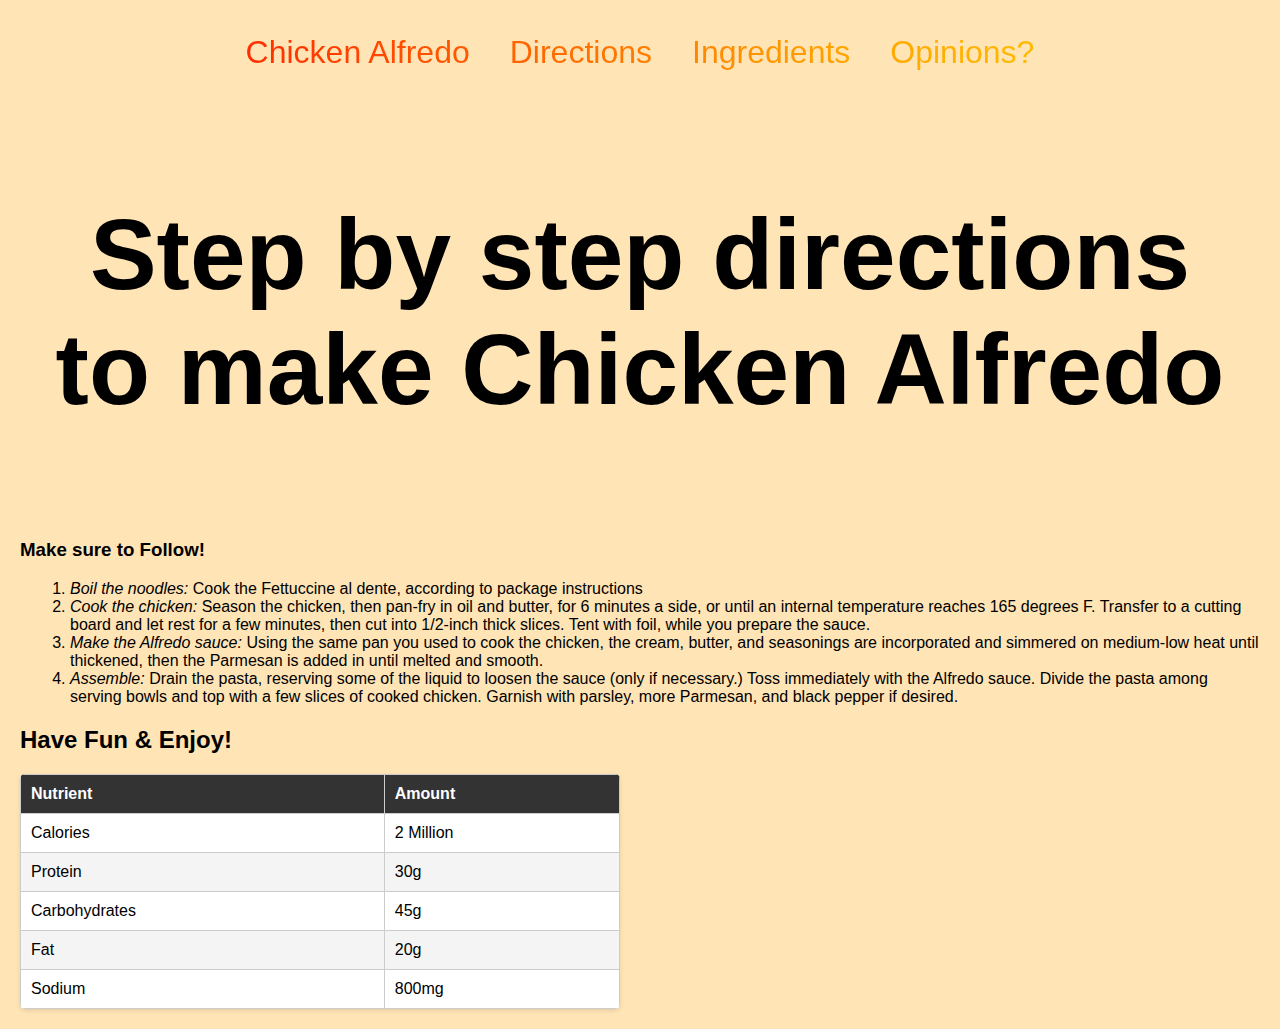
<file: directions.html>
<!DOCTYPE html>
 <html lang="en">
    <head>
        <meta charset="UTF-8">
        <meta name="viewport" content="width=device-width, initial-scale=1.0">
        <title>directions</title>
        <link rel="stylesheet" type="text/css" href="styles.css"> 
</head>
<nav class="Directionlink">
    <ul>
        <li><a href="index.html">Chicken Alfredo</a></li>
        <li><a href="directions.html">Directions</a></li>
        <li><a href="ingredients.html">Ingredients</a></li>
        <li><a href="forms.html">Opinions?</a></li></li>
    </ul>
</nav>

<body class="HowTo">
    <header>
        <h1 class="Step">Step by step directions to make Chicken Alfredo</h1>
    </header>
</body>
<h3>Make sure to Follow!</h3>
<p class="Ordered List">
   <ol>
    <li><i>Boil the noodles:</i> Cook the Fettuccine al dente, according to package instructions </li>
    <li><i>Cook the chicken:</i> Season the chicken, then pan-fry in oil and butter, for 6 minutes a side, or until an internal temperature reaches 165 degrees F. Transfer to a cutting board and let rest for a few minutes, then cut into 1/2-inch thick slices. Tent with foil, while you prepare the sauce. </li>
    <li><i>Make the Alfredo sauce:</i> Using the same pan you used to cook the chicken, the cream, butter, and seasonings are incorporated and simmered on medium-low heat until thickened, then the Parmesan is added in until melted and smooth.</li>
    <li><i>Assemble:</i> Drain the pasta, reserving some of the liquid to loosen the sauce (only if necessary.) Toss immediately with the Alfredo sauce. Divide the pasta among serving bowls and top with a few slices of cooked chicken. Garnish with parsley, more Parmesan, and black pepper if desired.
    </li>   
</ol>

<h2> Have Fun & Enjoy!</h2>

<table class="nutrition-table">
    <thead>
        <tr>
            <th>Nutrient</th>
            <th>Amount</th>
        </tr>
    </thead>
    <tbody>
        <tr>
            <td>Calories</td>
            <td>2 Million</td>
        </tr>
        <tr>
            <td>Protein</td>
            <td>30g</td>
        </tr>
        <tr>
            <td>Carbohydrates</td>
            <td>45g</td>
        </tr>
        <tr>
            <td>Fat</td>
            <td>20g</td>
        </tr>
        <tr>
            <td>Sodium</td>
            <td>800mg</td>
        </tr>
    </tbody>
</table>
</main>
</body>
</html>
</file>
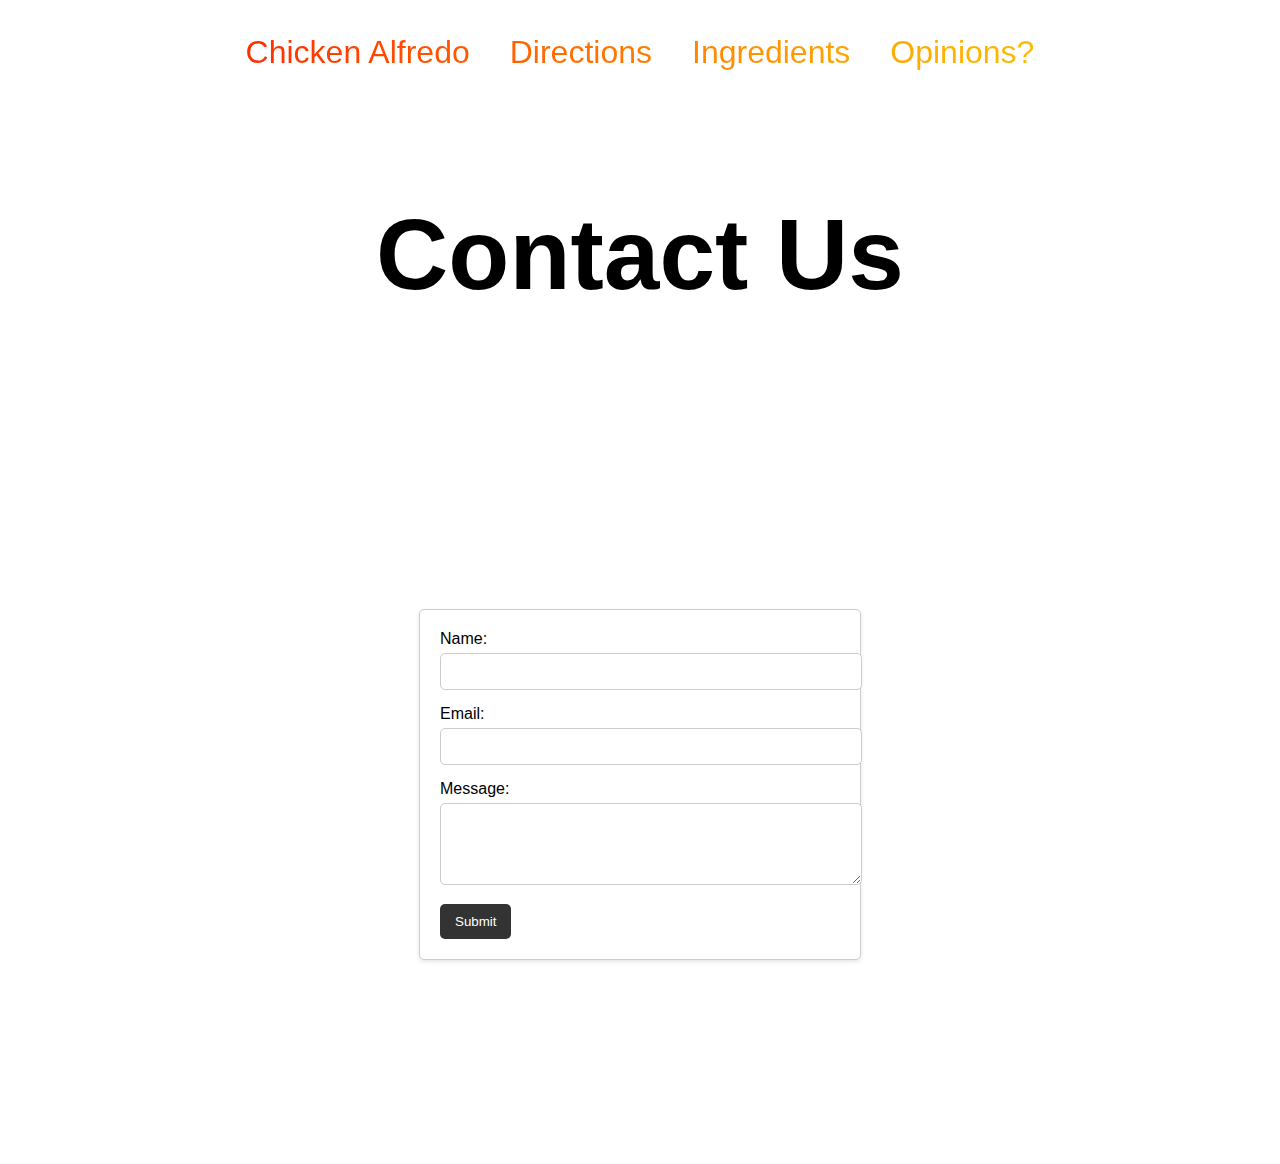
<file: forms.html>
<!DOCTYPE html>
<html lang="en">
<head>
    <meta charset="UTF-8">
    <meta name="viewport" content="width=device-width, initial-scale=1.0">
    <title>Opinions?</title>
    <link rel="stylesheet" type="text/css" href="styles.css">
</head>

<nav class="Directionlink">
    <ul>
        <li><a href="index.html">Chicken Alfredo</a></li>
        <li><a href="directions.html">Directions</a></li>
        <li><a href="ingredients.html">Ingredients</a></li>
        <li><a href="forms.html">Opinions?</a></li></li>
    </ul>
</nav>

<body>
    <header>
        <h1>Contact Us</h1>
    </header>
    <main>
        <form action="/submit_form" method="post" class="submit-form">
            <div class="form-group">
                <label for="name">Name:</label>
                <input type="text" id="name" name="name" required>
            </div>
            <div class="form-group">
                <label for="email">Email:</label>
                <input type="email" id="email" name="email" required>
            </div>
            <div class="form-group">
                <label for="message">Message:</label>
                <textarea id="message" name="message" rows="4" required></textarea>
            </div>
            <button type="submit">Submit</button>
        </form>
    </main>
</body>
</html>
</file>
<file: styles.css>
/* Index.html */
section img {
    width: 20em;
    height: 15em

}

    



.Information {
    background-color:gray ;
}
.HowTo {
    background-color:moccasin;
}
.NEED {
    background-color: khaki;
}


body {
    font-family: Arial, sans-serif;
    margin: 0;
    padding: 0;
}

.Directionlink {
    margin: 0;
    font-size: 2em;
    background: linear-gradient(90deg, red, orange, yellow, green, blue, indigo, violet);
    background-size: 400%;
    -webkit-background-clip: text;
    -webkit-text-fill-color: transparent;
    animation: rainbow 20s linear infinite;
}

@keyframes rainbow {
    0% {
        background-position: 0%;
    }
    100% {
        background-position: 400%;
    }
}

nav ul {
    list-style-type: none;
    margin: 0;
    padding: 0;
    display: flex;
    justify-content: center;
}

nav ul li {
    float: left;
}

nav ul li a {
    display: block;
    color: gray;
    text-align: center;
    padding: 14px 20px;
    text-decoration: none;
    
}

nav ul li a:hover {
    font-weight: bold;
}
body {
    font-family: Arial, sans-serif;
    margin: 0;
    padding: 20px;
    background-color: #f4f4f4;
}

header {
    text-align: center;
    margin-bottom: 20px;
}

main {
    display: flex;
    flex-direction: column;
    align-items: center;
}

ul {
    list-style-type: none;
    padding: 0;
}

ul li {
    margin-bottom: 20px;
}

.ingredient-box {
    background-color: white;
    padding: 20px;
    border: 1px solid #ccc;
    border-radius: 5px;
    box-shadow: 0 2px 4px rgba(0, 0, 0, 0.1);
    max-width: 600px;
}

.ingredient-box strong {
    display: block;
    margin-bottom: 10px;
    font-size: 1.2em;
}

body {
    font-family: Arial, sans-serif;
    margin: 0;
    padding: 20px;
    background-color: #f4f4f4;
}

header {
    text-align: center;
    margin-bottom: 20px;
}

main {
    display: flex;
    flex-direction: column;
    align-items: center;
}

ul {
    list-style-type: none;
    padding: 0;
}

ul li {
    margin-bottom: 20px;
}

.ingredient-box {
    background-color: white;
    padding: 20px;
    border: 1px solid #ccc;
    border-radius: 5px;
    box-shadow: 0 2px 4px rgba(0, 0, 0, 0.1);
    max-width: 600px;
}

.ingredient-box strong {
    display: block;
    margin-bottom: 10px;
    font-size: 1.2em;
}

.nutrition-table {
    width: 100%;
    max-width: 600px;
    border-collapse: collapse;
    margin-top: 20px;
    background-color: white;
    box-shadow: 0 2px 4px rgba(0, 0, 0, 0.1);
    border-radius: 5px;
    overflow: hidden;
}

.nutrition-table th, .nutrition-table td {
    border: 1px solid #ccc;
    padding: 10px;
    text-align: left;
}

.nutrition-table th {
    background-color: #333;
    color: white;
}

.nutrition-table tbody tr:nth-child(even) {
    background-color: #f4f4f4;
}

body {
    font-family: Arial, sans-serif;
    margin: 0;
    padding: 20px;
    background-color: white;
}

header {
    text-align: center;
    margin-bottom: 20px;
}

main {
    display: flex;
    justify-content: center;  
    align-items: center;      
    min-height: 80vh;         
}

.submit-form {
    background-color: white;
    padding: 20px;
    border: 1px solid #ccc;
    border-radius: 5px;
    box-shadow: 0 2px 4px rgba(0, 0, 0, 0.1);
    max-width: 400px;
    width: 100%;
}

.form-group {
    margin-bottom: 15px;
}

.form-group label {
    display: block;
    margin-bottom: 5px;
}

.form-group input,
.form-group textarea {
    width: 100%;
    padding: 10px;
    border: 1px solid #ccc;
    border-radius: 5px;
}

button {
    background-color: #333;
    color: white;
    padding: 10px 15px;
    border: none;
    border-radius: 5px;
    cursor: pointer;
}

button:hover {
    background-color: #555;
}

@media only screen and (max-width: 600px) {
    header {
        font-size: 1.5em;
        padding: 10px;
    }
    
    h1 {
        font-size: 1.5em;
    }

    section {
        padding: 10px;
    }

    ol, ul {
        padding-left: 20px;
    }

    .image-container {
        height: auto;
        padding: 20px;
    }
}


@media only screen and (max-width: 768px) {
    header {
        font-size: 1.75em;
        padding: 15px;
    }
    
    h1 {
        font-size: 1.75em;
    }

    section {
        padding: 15px;
    }

    ol, ul {
        padding-left: 30px;
    }

    .image-container {
        height: auto;
        padding: 30px;
    }
}


@media only screen and (min-width: 992px) {
    header {
        font-size: 2em;
        padding: 20px;
    }
    
    h1 {
        font-size: 2em;
    }

    section {
        padding: 20px;
    }

    ol, ul {
        padding-left: 40px;
    }

    .image-container {
        height: 100vh;
        padding: 40px;
    }
}

@media only screen and (min-width: 1200px) {
    header {
        font-size: 2.5em;
        padding: 25px;
    }
    
    h1 {
        font-size: 2.5em;
    }

    section {
        padding: 25px;
    }

    ol, ul {
        padding-left: 50px;
    }

    .image-container {
        height: 100vh;
        padding: 50px;
    }
}
</file>
